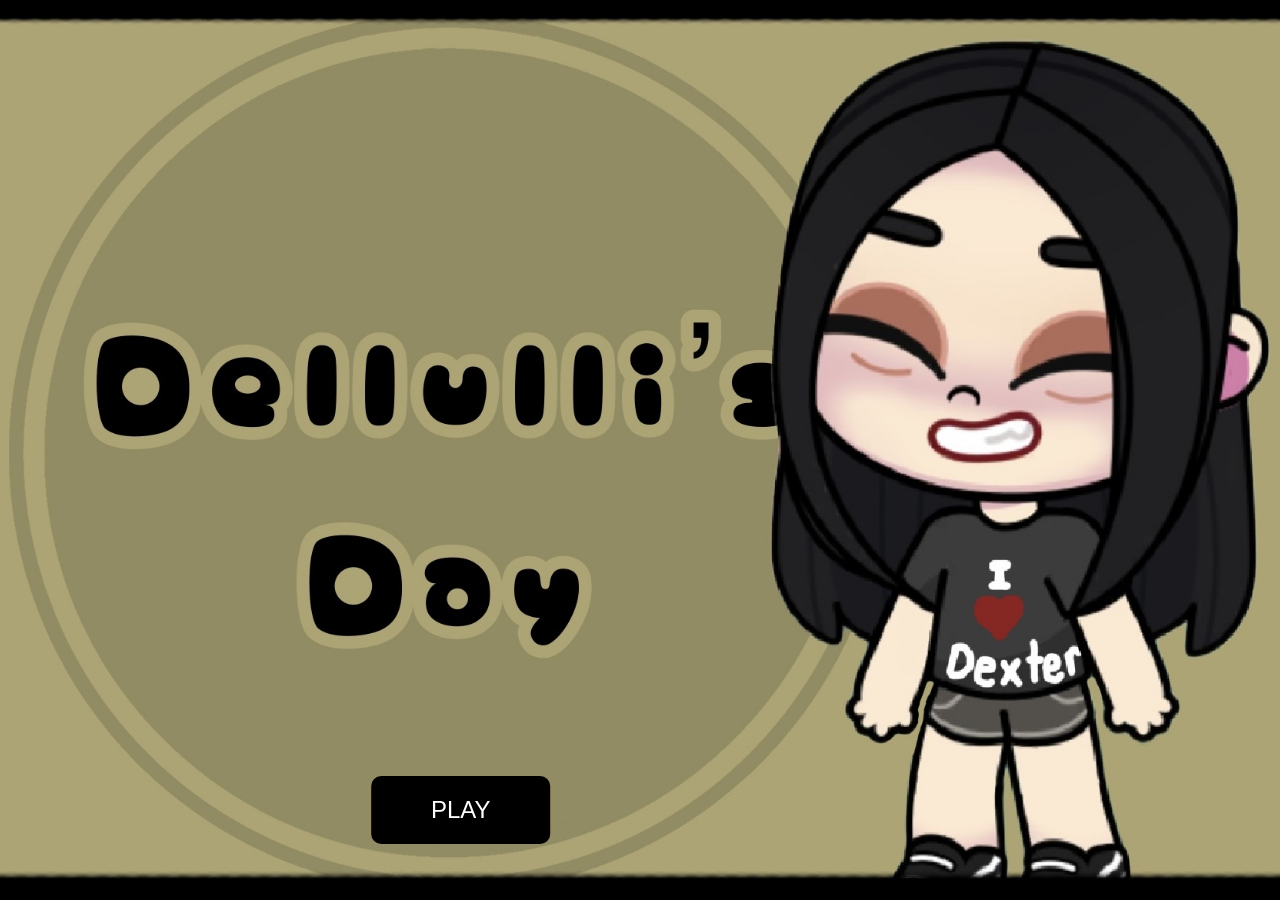
<file: index.html>
<!DOCTYPE html>
<html lang="en">
<head>
    <meta charset="UTF-8">
    <title>Dellulli's Day</title>
    <link rel="stylesheet" href="style.css">
</head>
<body class="start-screen">

    <!-- Background image goes here (you control this in CSS) -->

    <button id="playButton">PLAY</button>

    <script src="script.js"></script>
</body>
</html>
</file>
<file: style.css>
/* Remove default spacing */
body {
    margin: 0;
    padding: 0;
    overflow: hidden;
    font-family: Arial, sans-serif;
}

/* START SCREEN BACKGROUND */
.start-screen {
    background-image: url("dellullisday.png.png"); 
    background-size: cover;
    background-position: center;
    height: 100vh;
    display: flex;
    justify-content: center;
    align-items: center;
    position: relative;
}

/* PLAY BUTTON STYLE */
#playButton {
   position: absolute;  /* 👈 this lets it move */

    top: 90%;            /* move up/down */
    left: 36%;           /* move left/right */
    transform: translate(-50%, -50%);

    padding: 20px 60px;
    font-size: 24px;
    border: none;
    border-radius: 10px;
    cursor: pointer;

    background-color: black;
    color: white;
}
    transition: transform 0.2s ease, background-color 0.2s ease;
}

/* Hover effect */
#playButton:hover {
    transform: scale(1.1);
    background-color: none;
}
/* VIDEO PAGE */
.video-screen {
    background: black;
    height: 100vh;
    position: relative;   /* IMPORTANT */
    overflow: hidden;
}

/* VIDEO */
#introVideo {
    position: absolute;
    top: 50%;
    left: 50%;
    transform: translate(-50%, -50%);

    width: 100vw;
    height: auto;
    max-height: 100vh;
    object-fit: contain;
}

/* NEXT BUTTON (hidden at first) */
#nextButton {
    position: absolute;

    top: 95%;      /* move up/down */
    left: 50%;     /* move left/right */
    transform: translate(-50%, -50%);

    padding: 0px 0px;
    font-size: 20px;
    border: none;
    cursor: pointer;

    background-color: none;
    color: black;

    display: none;
}
</file>
